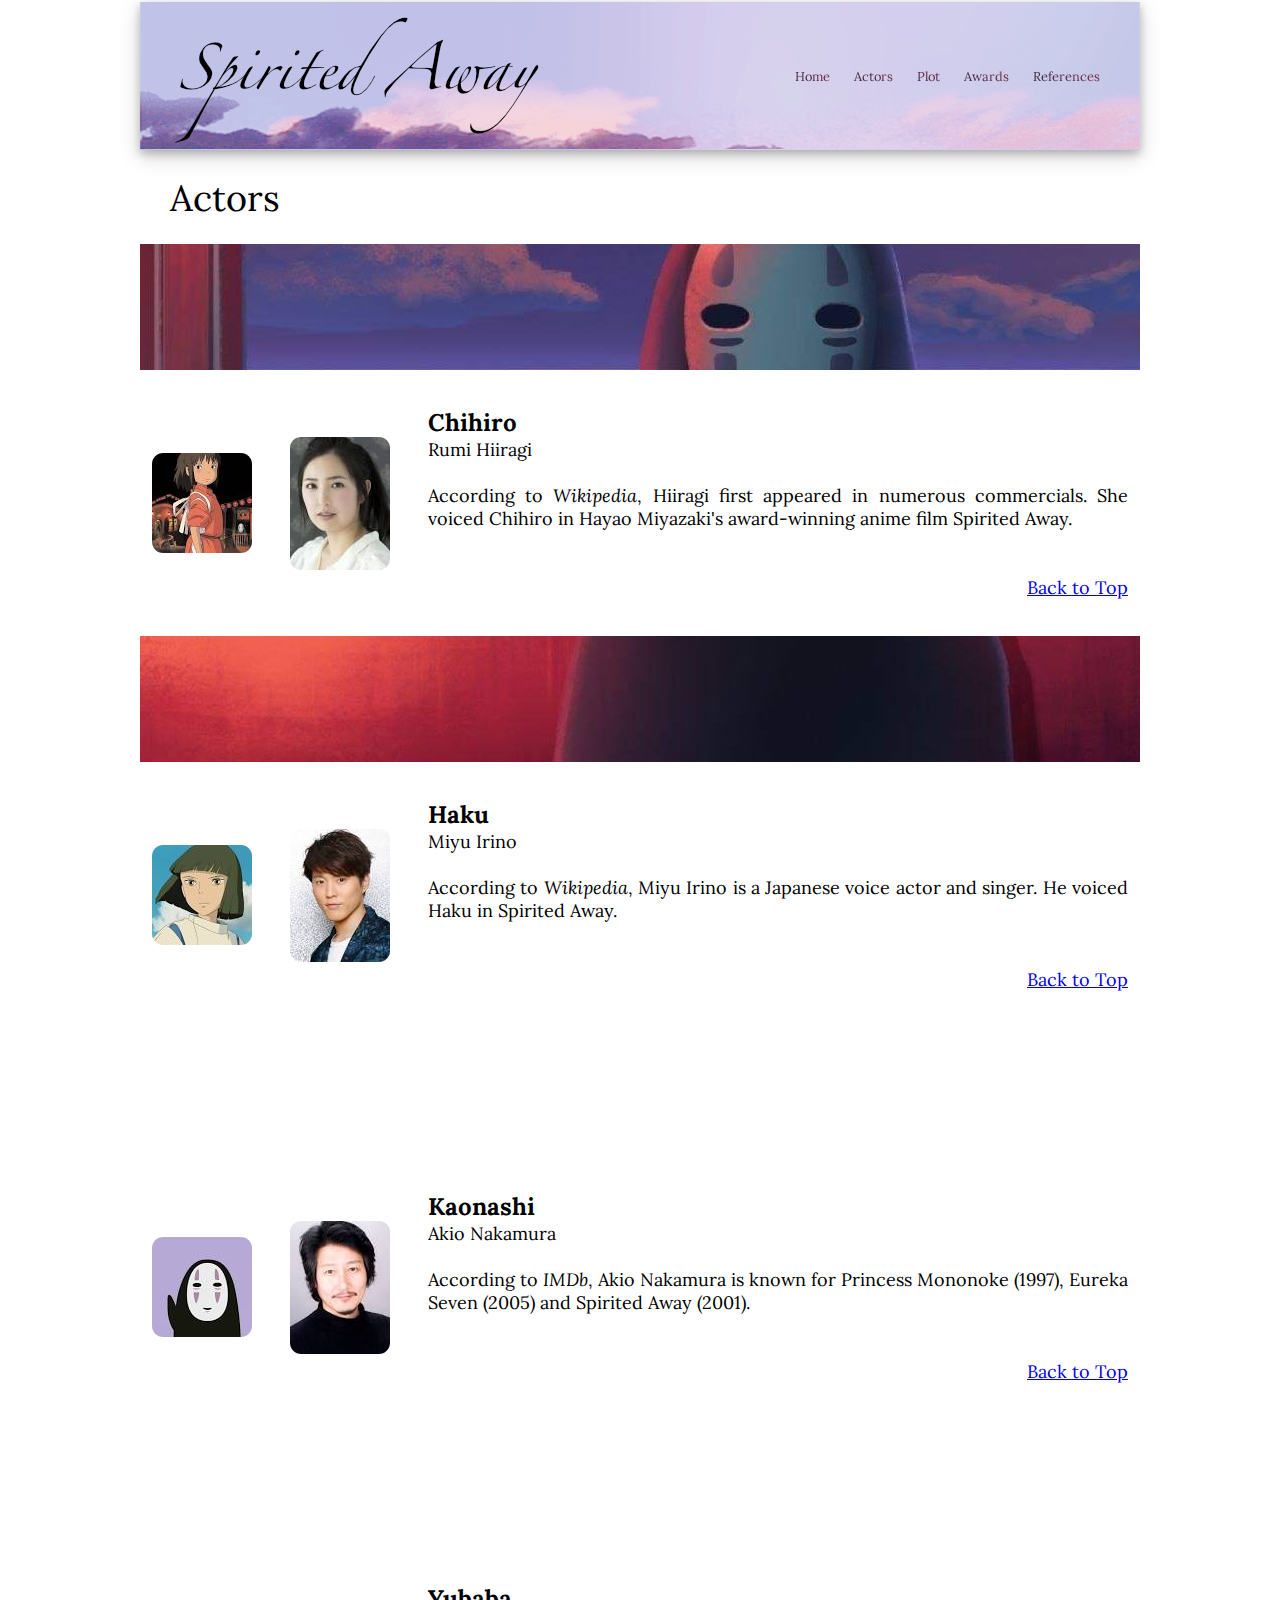
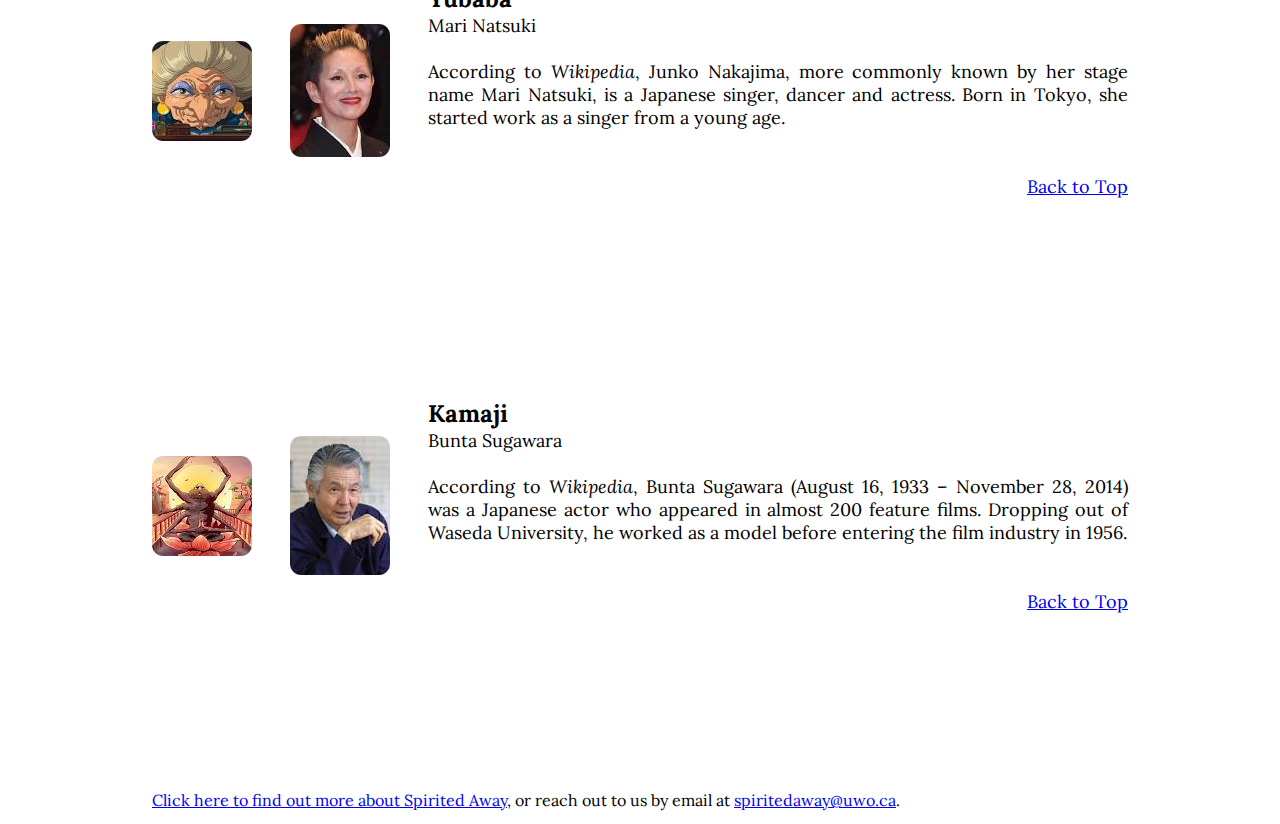
<file: major/actors.html>
<!DOCTYPE>
<html>
<head>
    <title> Actors | Spirited Away </title>
    <link rel="stylesheet" href="style.css">
    <link rel="preconnect" href="https://fonts.gstatic.com">
    <link href="https://fonts.googleapis.com/css2?family=Lora"rel="stylesheet">
</head>
<body>
    <table style="width: 1000px; margin-left: auto; margin-right: auto;" border="0px" cellpadding="0">
    <tbody>
    <tr>
    <td>
    <section title="banner" alt="banner" class="parallax-banner">
    <div class="parallax-inner-banner">
        <nav>
            <div class="nav-links">
                <ul>
                    <li><a href="index.html">Home</a></li>
                    <li><a href="actors.html">Actors</a></li>
                    <li><a href="plot.html">Plot</a></li>
                    <li><a href="awards.html">Awards</a></li>
                    <li><a href="references.html">References</a></li>
                </ul>
            </div>
        </nav>
    </div>
    </section>
    </td>
    </tr>
    <tr>
    <td id="actors">
    <p>&nbsp;</p>
    <p-header> Actors </p-header>
    <p>&nbsp;</p>
    <section class="parallax">
    <div class="parallax-inner-banner"></div>    
    </section>
    </td>
    </tr>
    <tr>
    <td>
    <table style="width: 1000px; margin-left: auto; margin-right: auto;" border="0px" cellpadding="10px">
    <tbody>
    <tr>
    <td><img title="chihiro" src="images/chihiro.jpeg" alt="chihiro" /></td>
    <td><img title="rumi hiiragi" src="images/rumihiiragi.jpeg" alt="rumihiiragi" /></td>
    <td style="width: 700px;">
    <p>&nbsp;</p>
    <h3>Chihiro</h3>
    <p>Rumi Hiiragi</p>
    <p>&nbsp;</p>
    <p>According to <em>Wikipedia</em>,&nbsp;Hiiragi first appeared in numerous commercials. She voiced Chihiro in Hayao Miyazaki's award-winning anime film Spirited Away.</p>
    <p>&nbsp;</p>
    <p>&nbsp;</p>
    <p style="text-align: right;">&nbsp;<a href="actors.html#actors">Back to Top</a></p>
    <p>&nbsp;</p>
    </td>
    </tr>
    </tbody>
    </table>
    </td>
    </tr>
    <tr>
    <td>
    <section class="parallax">
    <div class="parallax-inner-banner"></div>    
    </section>
    </td>
    </tr>
    <tr>
    <td>
    <table style="width: 1000px; margin-left: auto; margin-right: auto;" border="0px" cellpadding="10px">
    <tbody>
    <tr>
    <td><img title="haku" src="images/haku.jpeg" alt="haku" /></td>
    <td><img title="miyu irino" src="images/miyuirino.jpeg" alt="miyuirino" /></td>
    <td style="width: 700px;">
    <p>&nbsp;</p>
    <h3>Haku</h3>
    <p>Miyu Irino</p>
    <p>&nbsp;</p>
    <p>According to <em>Wikipedia</em>,&nbsp;Miyu Irino is a Japanese voice actor and singer. He voiced Haku in Spirited Away.</p>
    <p>&nbsp;</p>
    <p>&nbsp;</p>
    <p style="text-align: right;"><a href="actors.html#actors">Back to Top</a></p>
    <p>&nbsp;</p>
    </td>
    </tr>
    </tbody>
    </table>
    </td>
    </tr>
    <tr>
    <td>
    <section class="parallax">
    <div class="parallax-inner-banner"></div>    
    </section>
    </td>
    </tr>
    <tr>
    <td>
    <table style="width: 1000px; margin-left: auto; margin-right: auto;" border="0px" cellpadding="10px">
    <tbody>
    <tr>
    <td><img title="kaonashi" src="images/kaonashi.jpeg" alt="kaonashi" /></td>
    <td><img title="akio nakamura" src="images/akionakamura.jpeg" alt="akionakamura" /></td>
    <td style="width: 700px;">
    <p>&nbsp;</p>
    <h3>Kaonashi</h3>
    <p>Akio Nakamura</p>
    <p>&nbsp;</p>
    <p>According to <em>IMDb</em>,&nbsp;Akio Nakamura&nbsp;is known for Princess Mononoke (1997), Eureka Seven (2005) and Spirited Away (2001).</p>
    <p>&nbsp;</p>
    <p>&nbsp;</p>
    <p style="text-align: right;"><a href="actors.html#actors">Back to Top</a></p>
    <p>&nbsp;</p>
    </td>
    </tr>
    </tbody>
    </table>
    </td>
    </tr>
    <tr>
    <td>
    <section class="parallax">
    <div class="parallax-inner-banner"></div>    
    </section>
    </td>
    </tr>
    <tr>
    <td>
    <table style="width: 1000px; margin-left: auto; margin-right: auto;" border="0px" cellpadding="10px">
    <tbody>
    <tr>
    <td><img title="yubaba" src="images/yubaba.jpeg" alt="yubaba" /></td>
    <td><img title="mari natsuki" src="images/marinatsuki.jpeg" alt="marinatsuki" /></td>
    <td style="width: 700px;">
    <p>&nbsp;</p>
    <h3>Yubaba</h3>
    <p>Mari Natsuki</p>
    <p>&nbsp;</p>
    <p>According to <em>Wikipedia</em>,&nbsp;Junko Nakajima, more commonly known by her stage name Mari Natsuki, is a Japanese singer, dancer and actress. Born in Tokyo, she started work as a singer from a young age.</p>
    <p>&nbsp;</p>
    <p>&nbsp;</p>
    <p style="text-align: right;"><a href="actors.html#actors">Back to Top</a></p>
    <p>&nbsp;</p>
    </td>
    </tr>
    </tbody>
    </table>
    </td>
    </tr>
    <tr>
    <td>
    <section class="parallax">
    <div class="parallax-inner-banner"></div>    
    </section>
    </td>
    </tr>
    <tr>
    <td>
    <table style="width: 1000px; margin-left: auto; margin-right: auto;" border="0px" cellpadding="10px">
    <tbody>
    <tr>
    <td><img title="kamaji" src="images/kamaji.jpeg" alt="kamaji" /></td>
    <td><img title="bunta sugawara" src="images/buntasugawara.jpeg" alt="buntasugawara" /></td>
    <td style="width: 700px;">
    <p>&nbsp;</p>
    <h3>Kamaji</h3>
    <p>Bunta Sugawara</p>
    <p>&nbsp;</p>
    <p>According to <em>Wikipedia</em>,&nbsp;Bunta Sugawara (August 16, 1933 &ndash; November 28, 2014) was a Japanese actor who appeared in almost 200 feature films. Dropping out of Waseda University, he worked as a model before entering the film industry in 1956.</p>
    <p>&nbsp;</p>
    <p>&nbsp;</p>
    <p style="text-align: right;"><a href="actors.html#actors">Back to Top</a></p>
    <p>&nbsp;</p>
    </td>
    </tr>
    </tbody>
    </table>
    </td>
    </tr>
    <tr>
    <td>
    <section class="parallax">
    <div class="parallax-inner-banner"></div>    
    </section>
    </td>
    </tr>
    <tr>
    <td>
    <table style="width: 1000px; margin-left: auto; margin-right: auto;" border="0px" cellpadding="10px">
    <tbody>
    <tr>
    <td><a title="spirited away wiki page" href="https://en.wikipedia.org/wiki/Spirited_Away" target="_blank" rel="noopener">Click here to find out more about Spirited Away</a>, or reach out to us by email at <a title="fake email" href="mailto:spiritedaway@uwo.ca">spiritedaway@uwo.ca</a>.</td>
    </tr>
    </tbody>
    </table>
    </td>
    </tr>
    </tbody>
    </table>
</body>
</file>
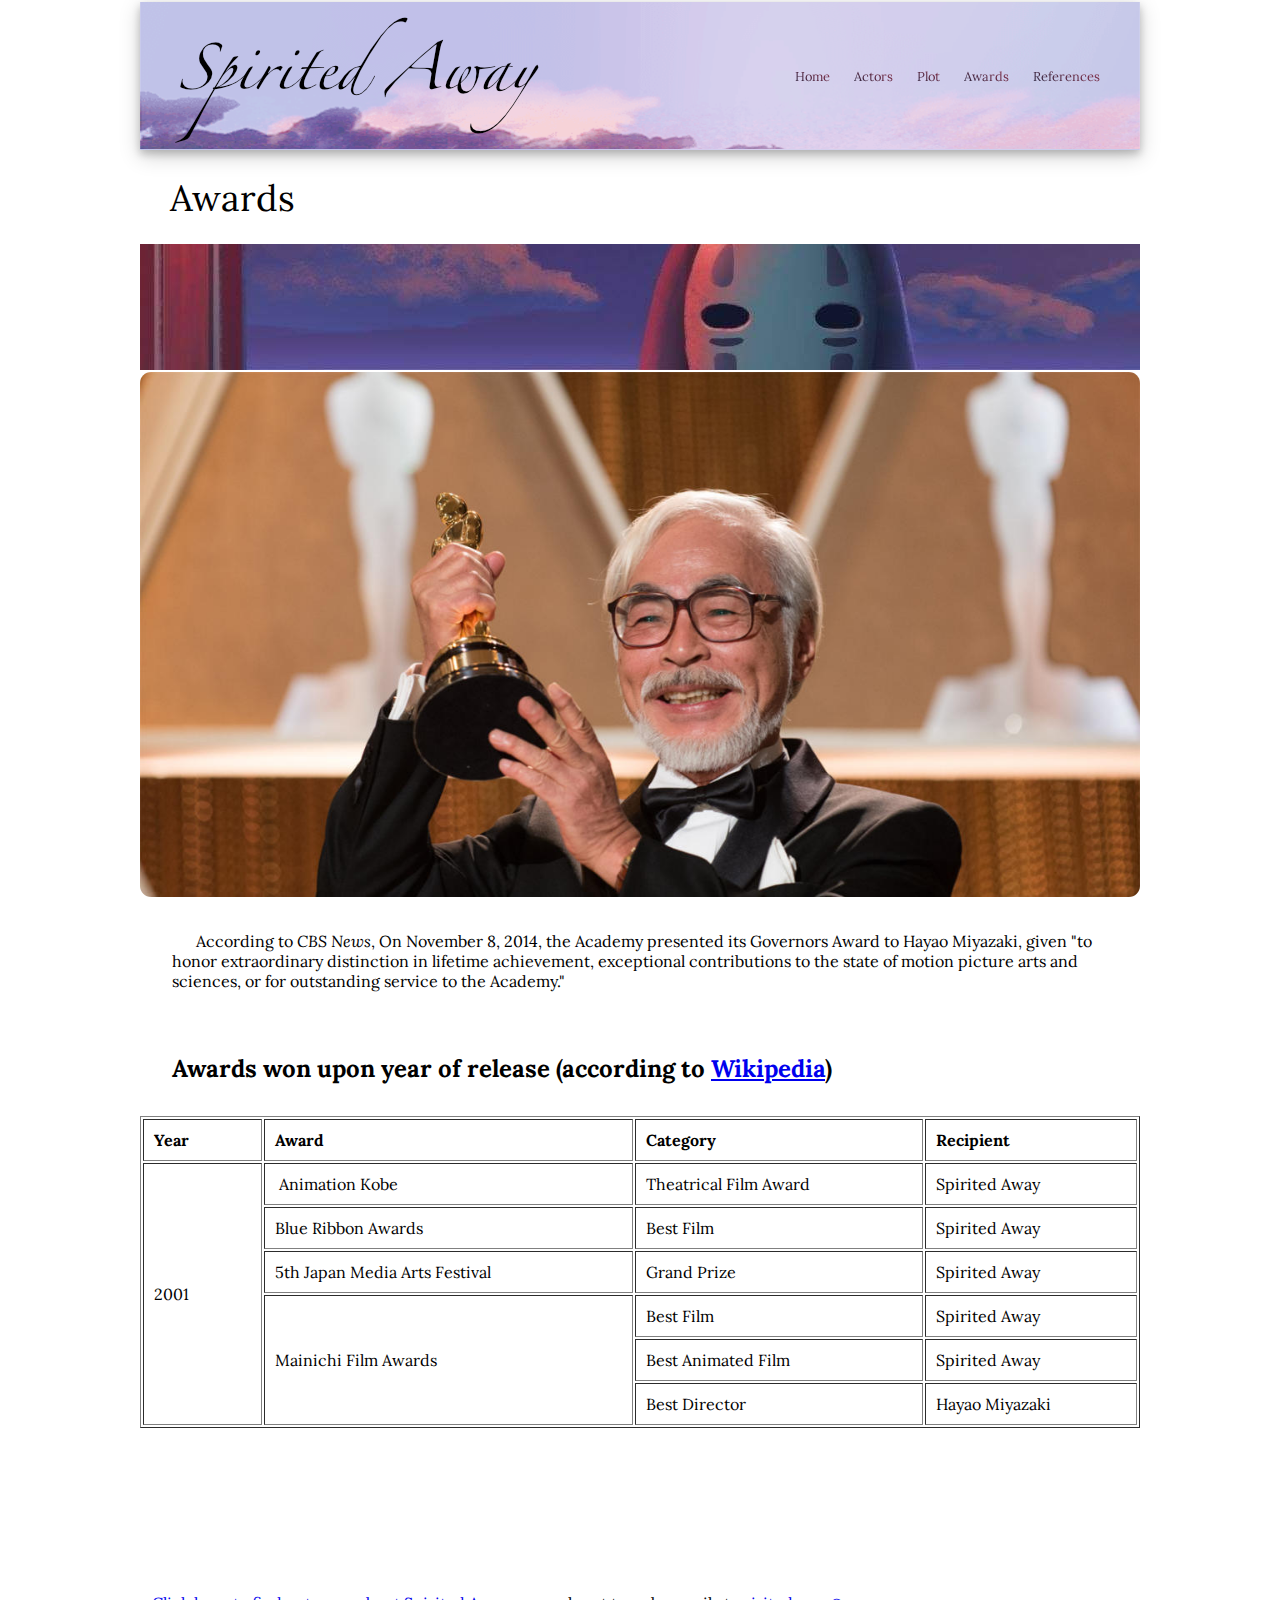
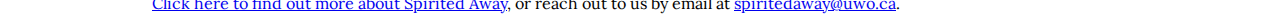
<file: major/awards.html>
<!DOCTYPE>
<html>
<head>
    <title> Awards | Spirited Away </title>
    <link rel="stylesheet" href="style.css">
    <link rel="preconnect" href="https://fonts.gstatic.com">
    <link href="https://fonts.googleapis.com/css2?family=Lora"rel="stylesheet">
</head>
<body>
    <table style="width: 1000px; margin-left: auto; margin-right: auto;" border="0px" cellpadding="0">
    <tbody>
    <tr>
    <td style="height: 18px;">
    <section title="banner" alt="banner" class="parallax-banner">
    <div class="parallax-inner-banner">
        <nav>
            <div class="nav-links">
                <ul>
                    <li><a href="index.html">Home</a></li>
                    <li><a href="actors.html">Actors</a></li>
                    <li><a href="plot.html">Plot</a></li>
                    <li><a href="awards.html">Awards</a></li>
                    <li><a href="references.html">References</a></li>
                </ul>
            </div>
        </nav>
    </div>
    </section>
    </td>
    </tr>
    <tr>
    <td>
    <p>&nbsp;</p>
    <p-header> Awards </p-header>
    <p>&nbsp;</p>
    <section class="parallax">
    <div class="parallax-inner-banner"></div>    
    </section>
    </td>
    </tr>
    <tr>
    <td><img title="Miyazaki holding the Governors Award" class="specialImage" src="images/miyazakiaward.jpg" alt="miyazaki award photo" /></td>
    </tr>
    <tr>
    <td>
    <table style="width: 1000px; margin-left: auto; margin-right: auto;" border="0px" cellpadding="30px">
    <tbody>
    <tr>
    <td>&nbsp; &nbsp; &nbsp; According to&nbsp;<em>CBS News</em>,&nbsp;On November 8, 2014, the Academy presented its Governors Award to Hayao Miyazaki, given "to honor extraordinary distinction in lifetime achievement, exceptional contributions to the state of motion picture arts and sciences, or for outstanding service to the Academy."</td>
    </tr>
    <tr>
    <td>
    <h3>Awards won upon year of release (according to <a title="Accolades Wiki" href="https://en.wikipedia.org/wiki/Spirited_Away#Accolades" target="_blank" rel="noopener">Wikipedia</a>)</h3>
    </td>
    </tr>
    </tbody>
    </table>
    <table style="width: 1000px; margin-left: auto; margin-right: auto;" border="1px" cellpadding="10px">
    <tbody>
    <tr>
    <td>
    <h4>Year</h4>
    </td>
    <td>
    <h4>Award</h4>
    </td>
    <td>
    <h4>Category</h4>
    </td>
    <td>
    <h4>Recipient</h4>
    </td>
    </tr>
    <tr>
    <td rowspan="6">2001&nbsp;&nbsp;&nbsp;&nbsp;&nbsp;</td>
    <td>&nbsp;Animation Kobe</td>
    <td>Theatrical Film Award</td>
    <td>Spirited Away</td>
    </tr>
    <tr>
    <td>Blue Ribbon Awards</td>
    <td>Best Film</td>
    <td>Spirited Away</td>
    </tr>
    <tr>
    <td>5th Japan Media Arts Festival</td>
    <td>Grand Prize</td>
    <td>Spirited Away</td>
    </tr>
    <tr>
    <td rowspan="3">Mainichi Film Awards</td>
    <td>Best Film</td>
    <td>Spirited Away</td>
    </tr>
    <tr>
    <td>Best Animated Film</td>
    <td>Spirited Away</td>
    </tr>
    <tr>
    <td>Best Director</td>
    <td>Hayao Miyazaki</td>
    </tr>
    </tbody>
    </table>
    </td>
    </tr>
    <tr>
    <td>
    <p>&nbsp;</p>
    <section class="parallax">
    <div class="parallax-inner-banner"></div>    
    </section>
    </td>
    </tr>
    <tr>
    <td>
    <table style="width: 1000px; margin-left: auto; margin-right: auto;" border="0px" cellpadding="10px">
    <tbody>
    <tr>
    <td><span style="color: #000000;"><a title="spirited away wiki page" href="https://en.wikipedia.org/wiki/Spirited_Away" target="_blank" rel="noopener">Click here to find out more about Spirited Away</a>, or reach out to us by email at <a title="fake email" href="mailto:spiritedaway@uwo.ca">spiritedaway@uwo.ca</a>.</span></td>
    </tr>
    </tbody>
    </table>
    </td>
    </tr>
    </tbody>
    </table>    
</body>
</file>
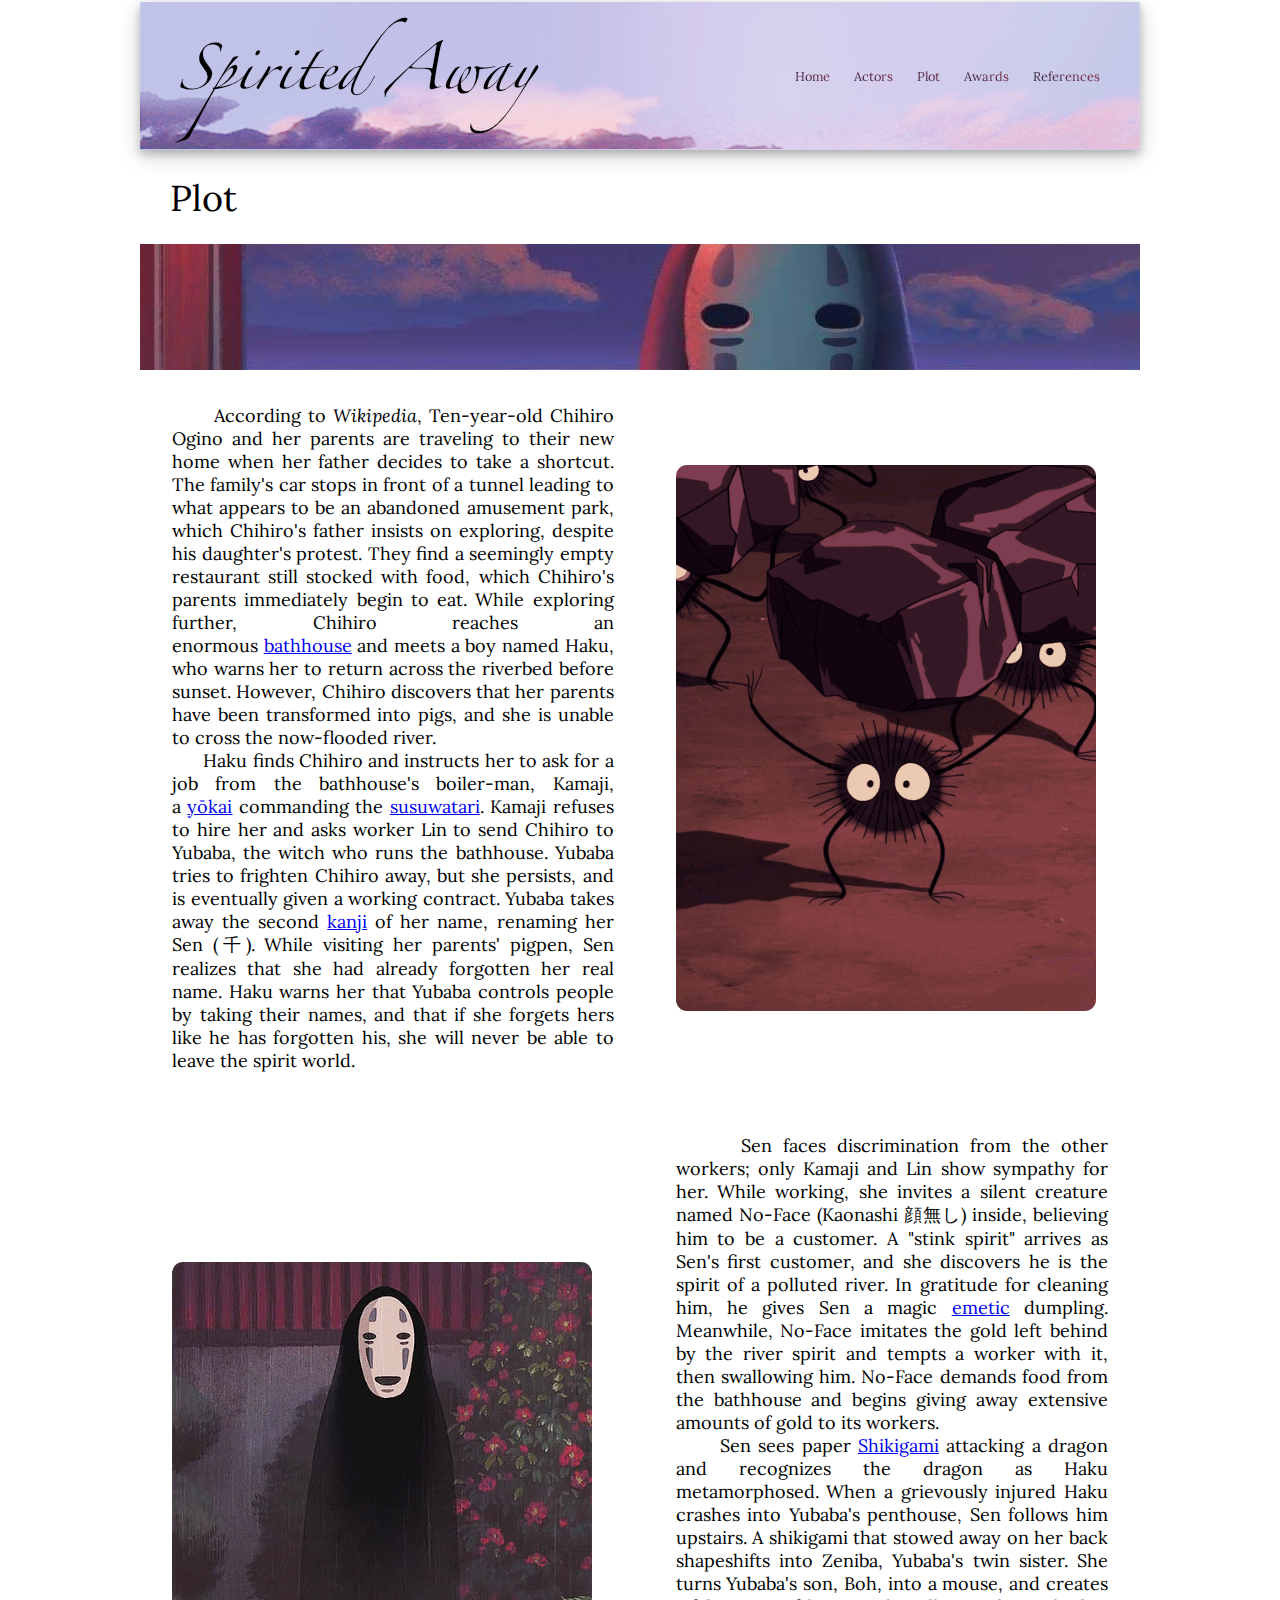
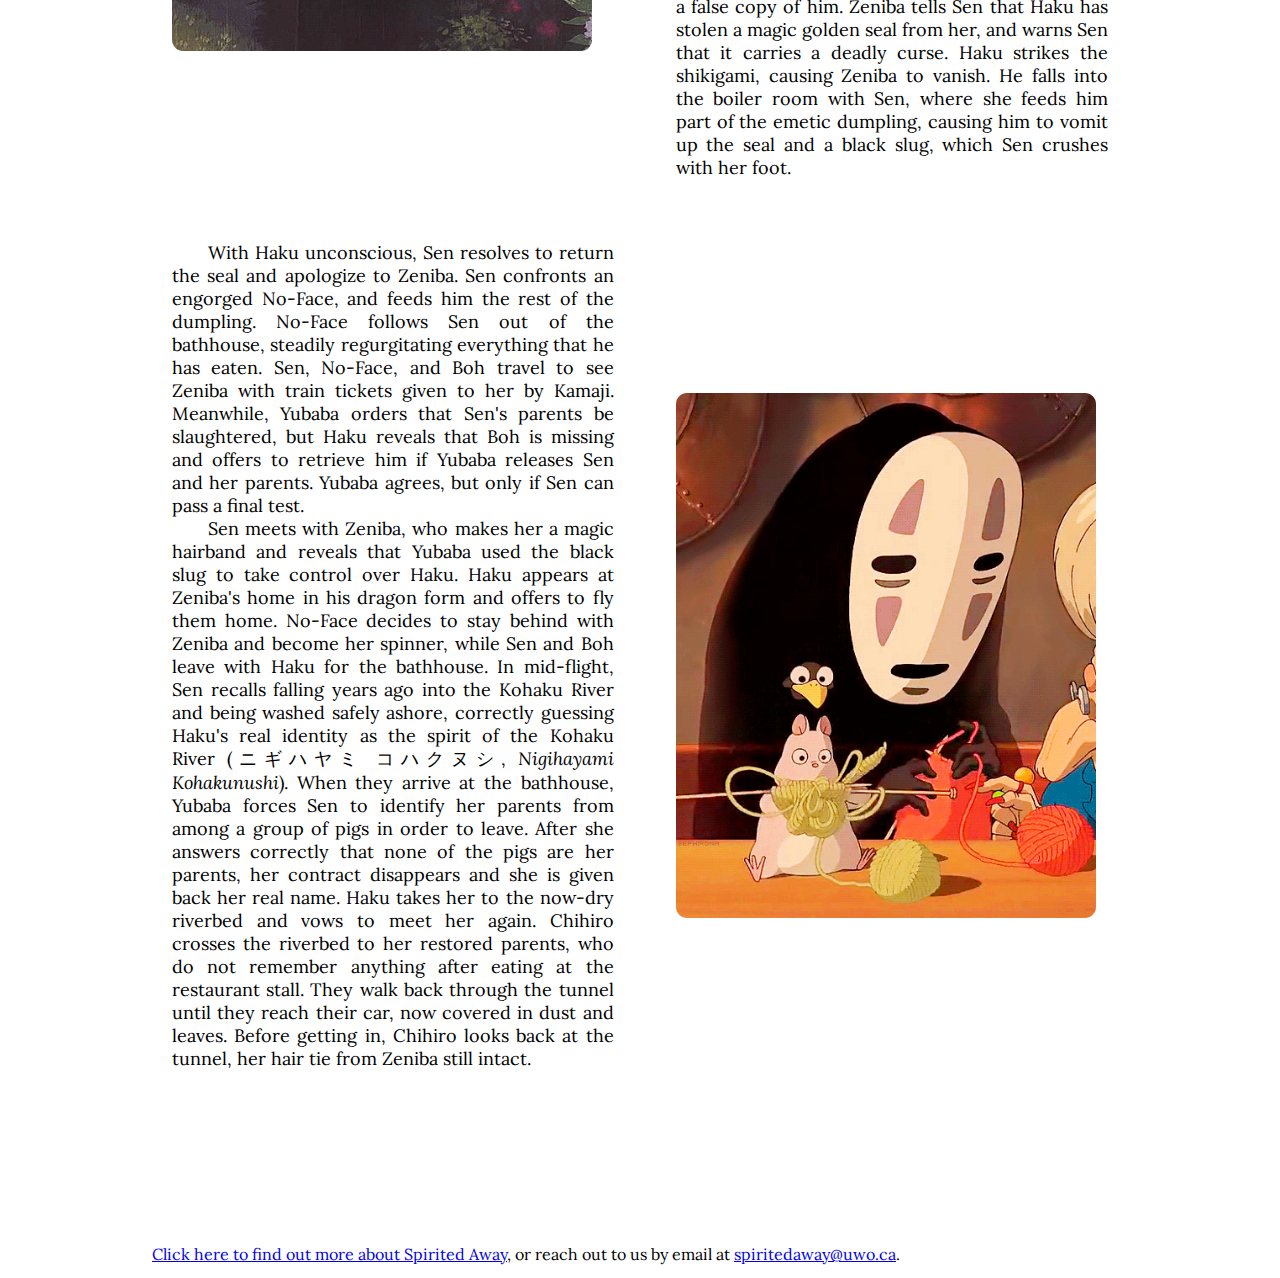
<file: major/plot.html>
<!DOCTYPE>
<html>
<head>
    <title> Plot | Spirited Away </title>
    <link rel="stylesheet" href="style.css">
    <link rel="preconnect" href="https://fonts.gstatic.com">
    <link href="https://fonts.googleapis.com/css2?family=Lora"rel="stylesheet">
</head>
<body>
    <table style="width: 1000px; margin-left: auto; margin-right: auto;" border="0px" cellpadding="0">
    <tbody>
    <tr>
    <td>
    <section title="banner" alt="banner" class="parallax-banner">
    <div class="parallax-inner-banner">
        <nav>
            <div class="nav-links">
                <ul>
                    <li><a href="index.html">Home</a></li>
                    <li><a href="actors.html">Actors</a></li>
                    <li><a href="plot.html">Plot</a></li>
                    <li><a href="awards.html">Awards</a></li>
                    <li><a href="references.html">References</a></li>
                </ul>
            </div>
        </nav>
    </div>
    </section>
    </td>
    </tr>
    <tr>
    <td>
    <p>&nbsp;</p>
    <p-header> Plot </p-header>
    <p>&nbsp;</p>
    <section class="parallax">
    <div class="parallax-inner-banner"></div>    
    </section>
    </td>
    </tr>
    <tr>
    <td>
    <table style="width: 1000px; margin-left: auto; margin-right: auto;" border="0px" cellpadding="30px">
    <tbody>
    <tr>
    <td>
    <p>&nbsp; &nbsp; &nbsp; According to&nbsp;<em>Wikipedia</em>, Ten-year-old Chihiro Ogino and her parents are traveling to their new home when her father decides to take a shortcut. The family's car stops in front of a tunnel leading to what appears to be an abandoned amusement park, which Chihiro's father insists on exploring, despite his daughter's protest. They find a seemingly empty restaurant still stocked with food, which Chihiro's parents immediately begin to eat. While exploring further, Chihiro reaches an enormous&nbsp;<a title="Sentō" href="https://en.wikipedia.org/wiki/Sent%C5%8D" target="_blank" rel="noopener">bathhouse</a>&nbsp;and meets a boy named Haku, who warns her to return across the riverbed before sunset. However, Chihiro discovers that her parents have been transformed into pigs, and she is unable to cross the now-flooded river.</p>
    <p>&nbsp; &nbsp; &nbsp; Haku finds Chihiro and instructs her to ask for a job from the bathhouse's boiler-man, Kamaji, a&nbsp;<a title="Yōkai" href="https://en.wikipedia.org/wiki/Y%C5%8Dkai" target="_blank" rel="noopener">yōkai</a>&nbsp;commanding the&nbsp;<a title="Susuwatari" href="https://en.wikipedia.org/wiki/Susuwatari" target="_blank" rel="noopener">susuwatari</a>. Kamaji refuses to hire her and asks worker Lin to send Chihiro to Yubaba, the witch who runs the bathhouse. Yubaba tries to frighten Chihiro away, but she persists, and is eventually given a working contract. Yubaba takes away the second&nbsp;<a title="Kanji" href="https://en.wikipedia.org/wiki/Kanji" target="_blank" rel="noopener">kanji</a>&nbsp;of her name, renaming her Sen&nbsp;(<span title="Japanese-language text"><span lang="ja">千</span></span>). While visiting her parents' pigpen, Sen realizes that she had already forgotten her real name. Haku warns her that Yubaba controls people by taking their names, and that if she forgets hers like he has forgotten his, she will never be able to leave the spirit world.</p>
    </td>
    <td><img title="soot spider" src="images/sootspider.gif" alt="soot spider" /></td>
    </tr>
    <tr>
    <td><img title="kaonashi in the rain" src="images/kaonashi.gif" alt="kaonashi gif" /></td>
    <td>
    <p>&nbsp; &nbsp; &nbsp; Sen faces discrimination from the other workers; only Kamaji and Lin show sympathy for her. While working, she invites a silent creature named No-Face (Kaonashi&nbsp;<span title="Japanese-language text"><span lang="ja">顔無し</span></span>) inside, believing him to be a customer. A "stink spirit" arrives as Sen's first customer, and she discovers he is the spirit of a polluted river. In gratitude for cleaning him, he gives Sen a magic&nbsp;<a title="Vomiting" href="https://en.wikipedia.org/wiki/Vomiting#Emetics" target="_blank" rel="noopener">emetic</a>&nbsp;dumpling. Meanwhile, No-Face imitates the gold left behind by the river spirit and tempts a worker with it, then swallowing him. No-Face demands food from the bathhouse and begins giving away extensive amounts of gold to its workers.</p>
    <p>&nbsp; &nbsp; &nbsp; Sen sees paper&nbsp;<a title="Shikigami" href="https://en.wikipedia.org/wiki/Shikigami" target="_blank" rel="noopener">Shikigami</a>&nbsp;attacking a dragon and recognizes the dragon as Haku metamorphosed. When a grievously injured Haku crashes into Yubaba's penthouse, Sen follows him upstairs. A shikigami that stowed away on her back shapeshifts into Zeniba, Yubaba's twin sister. She turns Yubaba's son, Boh, into a mouse, and creates a false copy of him. Zeniba tells Sen that Haku has stolen a magic golden seal from her, and warns Sen that it carries a deadly curse. Haku strikes the shikigami, causing Zeniba to vanish. He falls into the boiler room with Sen, where she feeds him part of the emetic dumpling, causing him to vomit up the seal and a black slug, which Sen crushes with her foot.</p>
    </td>
    </tr>
    <tr>
    <td>
    <p>&nbsp; &nbsp; &nbsp; With Haku unconscious, Sen resolves to return the seal and apologize to Zeniba. Sen confronts an engorged No-Face, and feeds him the rest of the dumpling. No-Face follows Sen out of the bathhouse, steadily regurgitating everything that he has eaten. Sen, No-Face, and Boh travel to see Zeniba with train tickets given to her by Kamaji. Meanwhile, Yubaba orders that Sen's parents be slaughtered, but Haku reveals that Boh is missing and offers to retrieve him if Yubaba releases Sen and her parents. Yubaba agrees, but only if Sen can pass a final test.</p>
    <p>&nbsp; &nbsp; &nbsp; Sen meets with Zeniba, who makes her a magic hairband and reveals that Yubaba used the black slug to take control over Haku. Haku appears at Zeniba's home in his dragon form and offers to fly them home. No-Face decides to stay behind with Zeniba and become her spinner, while Sen and Boh leave with Haku for the bathhouse. In mid-flight, Sen recalls falling years ago into the Kohaku River and being washed safely ashore, correctly guessing Haku's real identity as the spirit of the Kohaku River&nbsp;(<span title="Japanese-language text"><span lang="ja">ニギハヤミ コハクヌシ</span></span>,&nbsp;<span title="Hepburn transliteration"><em lang="ja-Latn">Nigihayami Kohakunushi</em></span>). When they arrive at the bathhouse, Yubaba forces Sen to identify her parents from among a group of pigs in order to leave. After she answers correctly that none of the pigs are her parents, her contract disappears and she is given back her real name. Haku takes her to the now-dry riverbed and vows to meet her again. Chihiro crosses the riverbed to her restored parents, who do not remember anything after eating at the restaurant stall. They walk back through the tunnel until they reach their car, now covered in dust and leaves. Before getting in, Chihiro looks back at the tunnel, her hair tie from Zeniba still intact.</p>
    </td>
    <td><img title="kaonashi knitting" src="images/kaonashiknitting.gif" alt="kaonashi knitting" /></td>
    </tr>
    </tbody>
    </table>
    </td>
    </tr>
    <tr>
    <td>
    <section class="parallax">
    <div class="parallax-inner-banner"></div>    
    </section>
    </td>
    </tr>
    <tr>
    <td>
    <table style="width: 1000px; margin-left: auto; margin-right: auto;" border="0px" cellpadding="10px">
    <tbody>
    <tr>
    <td><span style="color: #000000;"><a title="spirited away wiki page" href="https://en.wikipedia.org/wiki/Spirited_Away" target="_blank" rel="noopener">Click here to find out more about Spirited Away</a>, or reach out to us by email at <a title="fake email" href="mailto:spiritedaway@uwo.ca">spiritedaway@uwo.ca</a>.</span></td>
    </tr>
    </tbody>
    </table>
    </td>
    </tr>
    </tbody>
    </table>  
</body>
</file>
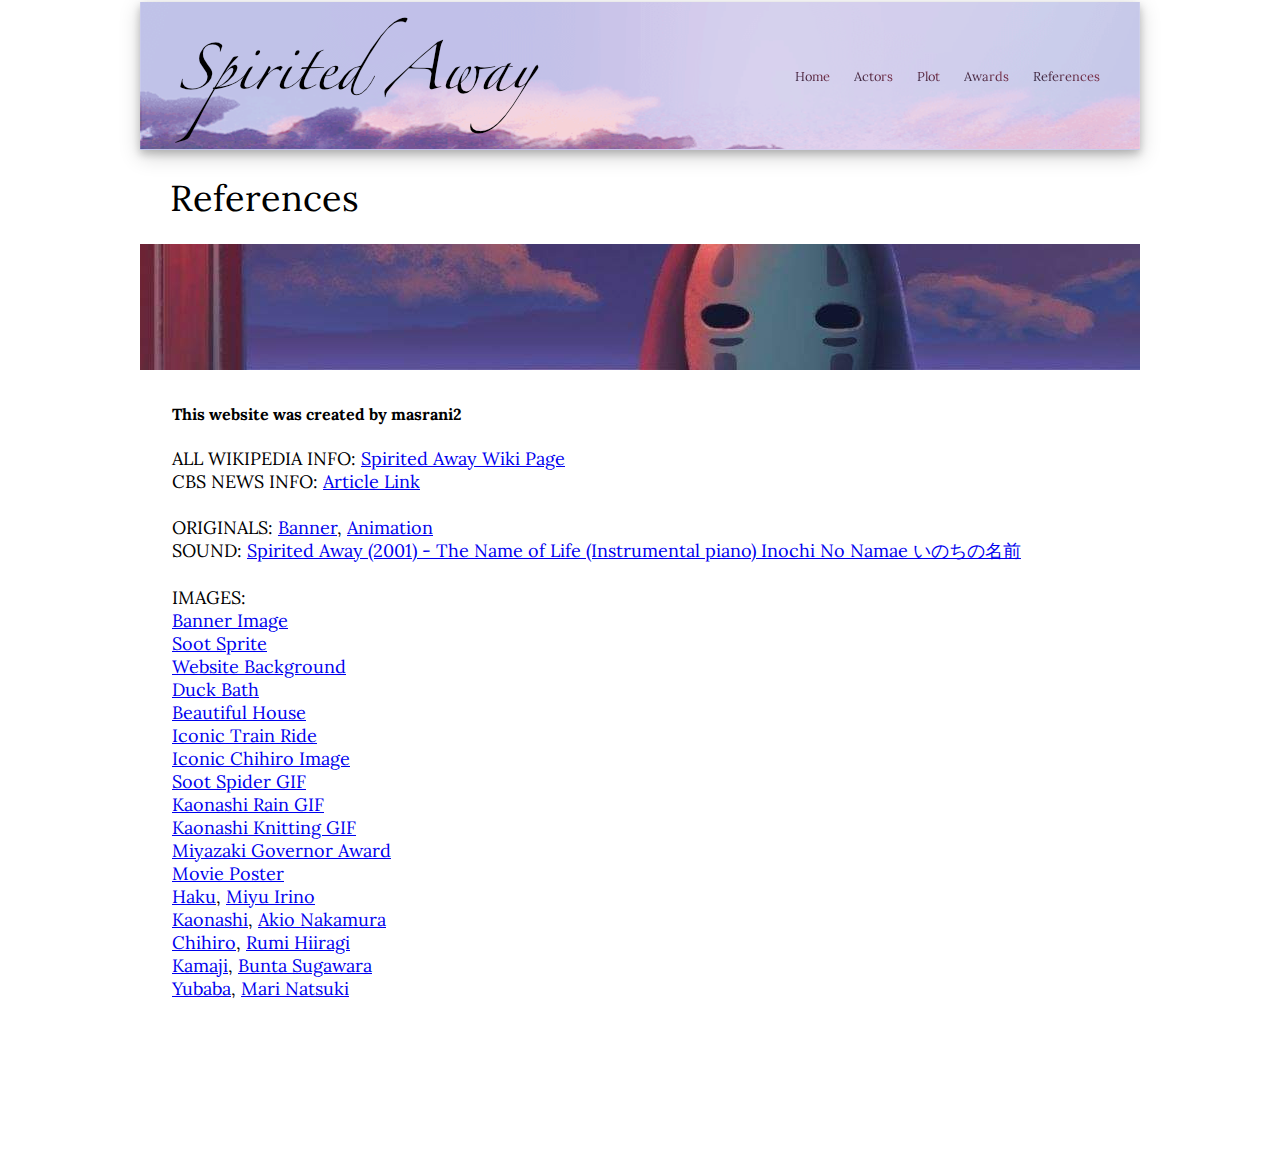
<file: major/references.html>
<!DOCTYPE>
<html>
<head>
    <title> References | Spirited Away </title>
    <link rel="stylesheet" href="style.css">
    <link rel="preconnect" href="https://fonts.gstatic.com">
    <link href="https://fonts.googleapis.com/css2?family=Lora"rel="stylesheet">
</head>
<body>
    <table style="width: 1000px; margin-left: auto; margin-right: auto;" border="0px" cellpadding="0">
    <tbody>
    <tr>
    <td>
    <section title="banner" alt="banner" class="parallax-banner">
    <div class="parallax-inner-banner">
        <nav>
            <div class="nav-links">
                <ul>
                    <li><a href="index.html">Home</a></li>
                    <li><a href="actors.html">Actors</a></li>
                    <li><a href="plot.html">Plot</a></li>
                    <li><a href="awards.html">Awards</a></li>
                    <li><a href="references.html">References</a></li>
                </ul>
            </div>
        </nav>
    </div>
    </section>
    </td>
    </tr>
    <tr>
    <td>
    <p>&nbsp;</p>
    <p-header> References </p-header>
    <p>&nbsp;</p>
    <section class="parallax">
    <div class="parallax-inner-banner"></div>    
    </section>
    </td>
    </tr>
    <tr>
    <td>
    <table style="width: 1000px; margin-left: auto; margin-right: auto;" border="0px" cellpadding="30px">
    <tbody>
    <tr>
    <td>
    <h4>This website was created by masrani2</h4>
    <p>&nbsp;</p>
    <p>ALL WIKIPEDIA INFO: <a title="Spirited Away Wiki Page" href="https://en.wikipedia.org/wiki/Spirited_Away" target="_blank" rel="noopener">Spirited Away Wiki Page</a></p>
    <p>CBS NEWS INFO: <a title="CBS Article" href="https://www.cbsnews.com/pictures/oscar-honors-animator-hayao-miyazaki/24/" target="_blank" rel="noopener">Article Link</a></p>
    <p>&nbsp;</p>
    <p>ORIGINALS: <a title="Banner native file" href="originals/banner.afphoto" target="_blank" rel="noopener">Banner</a>, <a title="Animation native file" href="originals/majorassignanim.pptx" target="_blank" rel="noopener">Animation</a></p>
    <p>SOUND:&nbsp;<a title="Video sound" href="https://www.youtube.com/watch?v=8bekuX_2euo&amp;ab_channel=Shack" target="_blank" rel="noopener">Spirited Away (2001) - The Name of Life (Instrumental piano) Inochi No Namae いのちの名前</a></p>
    <p>&nbsp;</p>
    <p>IMAGES:</p>
    <p><a title="Banner" href="https://wallpaperaccess.com/spirited-away-iphone" target="_blank" rel="noopener">Banner Image</a></p>
    <p><a title="soot sprite" href="https://wifflegif.com/gifs/706456-spirited-away-studio-ghibli-gif" target="_blank" rel="noopener">Soot Sprite</a></p>
    <p><a title="website background" href="https://www.zedge.net/wallpaper/abf75d04-08df-4439-8ebb-ed925b6f094d" target="_blank" rel="noopener">Website Background</a></p>
    <p><a title="duck bath" href="https://getwallpapers.com/wallset/eyJpdiI6ImhvS21uNWlaUUdKZWJuMW14OGRnUWc9PSIsInZhbHVlIjoiS29RdTFNOHBPU1JQOVdzVjN5cmtNQT09IiwibWFjIjoiNzA2NTZkN2VmMzRjNzc4NzdjMzY1M2FmNjQ4N2RkMTBkYTY4ZmQyZDU4ODI2YmRkYjFhOWQ5OGJlNjk0YWQ4MyJ9" target="_blank" rel="noopener">Duck Bath</a></p>
    <p><a title="beautiful house" href="https://getwallpapers.com/wallset/eyJpdiI6ImdKQzREWVdlbFVidldOWTNhRDFmVGc9PSIsInZhbHVlIjoiVzBvYktoXC9wVDEwN2NVUDE2Wll0WWc9PSIsIm1hYyI6IjMyMTIyYTdiZDIzYzBmNjMzNzIwYzYwMDMzMjU0NTUzM2Q2NDQ3YjIxYjI1Y2Y4MjI3ZTMxNjdiYmJmMTJkMjAifQ==" target="_blank" rel="noopener">Beautiful House</a></p>
    <p><a title="iconic train ride" href="https://getwallpapers.com/wallset/eyJpdiI6InBHTFd1MFd1NkdKTWhCd3lSNzFUaUE9PSIsInZhbHVlIjoibmtqOHJrSHdqVDNqOU80Q0V5dlZ2UT09IiwibWFjIjoiNDViNTMzYzQ2YTcxM2NlMjRjMjU4MzJjZTMyODkyYjg2MjQzOWM3ZjIxODgxNDM0ZGNjMWE5NmJiNTJhOGViMCJ9" target="_blank" rel="noopener">Iconic Train Ride</a></p>
    <p><a title="iconic chihiro image" href="https://getwallpapers.com/wallset/eyJpdiI6Ims4WVZ3TzhTR1wvaFc5dHdpek5kQ09BPT0iLCJ2YWx1ZSI6InZHa1dPZUZQVzAySjNjVGtOcmpDN0E9PSIsIm1hYyI6IjlkNjVmN2U3ZmVkMWM3MWQzZmZjMWU4YzE4MTI1ZGZhMjEyZWYyNzUyZTNhNzBiODE1NjcyMmFjYmJjYzU4YjMifQ==" target="_blank" rel="noopener">Iconic Chihiro Image</a></p>
    <p><a title="soot spider gif" href="https://weheartit.com/entry/85231959" target="_blank" rel="noopener">Soot Spider GIF</a></p>
    <p><a title="kaonashi rain gif" href="https://giphy.com/gifs/spirited-away-no-face-ayMW3eqvuP00o" target="_blank" rel="noopener">Kaonashi Rain GIF</a></p>
    <p><a title="kaonashi knitting gif" href="https://animesher.com/entry/spirited-away-gif-studio-ghibli-1467155/" target="_blank" rel="noopener">Kaonashi Knitting GIF</a></p>
    <p><a title="miyazaki governor award" href="https://www.cbsnews.com/pictures/oscar-honors-animator-hayao-miyazaki/24/" target="_blank" rel="noopener">Miyazaki Governor Award</a></p>
    <p><a title="movie poster" href="https://www.imdb.com/title/tt0245429/" target="_blank" rel="noopener">Movie Poster</a></p>
    <p><a title="haku" href="https://encrypted-tbn0.gstatic.com/images?q=tbn:ANd9GcS6KFaCjGa1iYAeIGJ7yVAibQFV4ar22roMlr8gaGRDdkCgbh4BQM28KZ4&amp;s=10" target="_blank" rel="noopener">Haku</a>, <a title="miyu irino" href="[data-uri]" target="_blank" rel="noopener">Miyu Irino</a></p>
    <p><a title="kaonashi" href="https://encrypted-tbn0.gstatic.com/images?q=tbn:ANd9GcRl2pkBX_ldQyTOZYDT5_zCWbWaWVaxZp4Iv3UcDBSsbn4getk_VeIgAbE&amp;s=10" target="_blank" rel="noopener">Kaonashi</a>, <a title="akio nakamura" href="[data-uri]" target="_blank" rel="noopener">Akio Nakamura</a></p>
    <p><a title="chihiro" href="https://encrypted-tbn0.gstatic.com/images?q=tbn:ANd9GcRFFZf1OeJo9z2u2-HcMab7iAMrSC0lU03LLpZOpS8y32sgvRhJ8gv8GLk&amp;s=10" target="_blank" rel="noopener">Chihiro</a>, <a title="rumi hiiragi" href="https://encrypted-tbn0.gstatic.com/images?q=tbn:ANd9GcS3j8MzxojStrRs3YjSFjySjPZ3-jtcFQpiqH1iaVM_J7M2KRUPExMXpdA&amp;s=10" target="_blank" rel="noopener">Rumi Hiiragi</a></p>
    <p><a title="kamaji" href="https://encrypted-tbn0.gstatic.com/images?q=tbn:ANd9GcT4ymk17DrS9KKAv-F4zqV64Gn099ZCneTmPSF6OKzokMgiIEjGCDhJjdU&amp;s=10" target="_blank" rel="noopener">Kamaji</a>, <a title="bunta sugawara" href="[data-uri]" target="_blank" rel="noopener">Bunta Sugawara</a></p>
    <p><a title="yubaba" href="https://encrypted-tbn0.gstatic.com/images?q=tbn:ANd9GcTNdbuRc0x2dInEMxoWdztuENOb2KwLKzSZXWgMrNc&amp;s=10" target="_blank" rel="noopener">Yubaba</a>, <a title="mari natsuki" href="https://encrypted-tbn0.gstatic.com/images?q=tbn:ANd9GcRu9-hxAJHlwijgpAfmBeR00ttPx9eS0OglOBZiBBzc3PUVS2YcypkRe8g&amp;s=10" target="_blank" rel="noopener">Mari Natsuki</a></p>
    </td>
    </tr>
    </tbody>
    </table>
    </td>
    </tr>
    <tr>
    <td>
    <section class="parallax">
    <div class="parallax-inner-banner"></div>    
    </section>
    </td>
    </tr>
    </tbody>
    </table>
</body>
</file>
<file: major/style.css>
* {
    margin-top: auto;
    margin-bottom: auto;
    padding 0;
    border 0;
    font-family: 'Lora', serif;
    scroll-behavior: smooth;
}
p {
    font-size: 18px;
    text-align: justify;
}
p-header {
    font-size: 36px;
    margin-left: 30px;
}
h3 {
    font-size: 24px;
}
img {
    border-radius: 0.7rem;
    max-width: 420px;
}
.specialImage {
    border-radius: 0.7rem;
    max-width: 1000px;
}

/* Scroll effect */
.parallax {
    background: url(images/spirited_away.jpg)
        center repeat fixed;
} /* background image */
.parallax-inner {
    padding-top: 100px;
    padding-bottom: 100px;
} /* height of image that is visable */
.parallax-banner {
    background: url(images/banner.png);
    box-shadow: 0 4px 8px 0 rgba(0, 0, 0, 0.2), 0 6px 20px 0 rgba(0, 0, 0, 0.19);
    position: relative;
} /* banner image */
.parallax-inner-banner {
    padding-top: 63px;
    padding-bottom: 63px;
} /* height of image that is visable */


/* navigation links at the top of the page */
nav {
    display: flex;
    padding: 0 30px;
    justify-content: space-between;
    align-items: center;
}
.nav-links {
    flex: 1;
    text-align: right;
}
.nav-links ul li {
    list-style: none;
    display: inline-block;
    padding: 0 10px;
    position: relative;
}
.nav-links ul li a {
    background: -webkit-linear-gradient(60deg, #282740, #8C2B45);
    -webkit-background-clip: text;
    -webkit-text-fill-color: transparent;
    text-decoration: none;
    font-size: 12.8px;
}
.nav-links ul li::after {
    content: '';
    width: 0;
    height: 2px;
    background: #BF304A;
    display: block;
    margin: auto;
    transition: 0.5s;
}
.nav-links ul li:hover::after {
    width: 100%;
}
</file>
